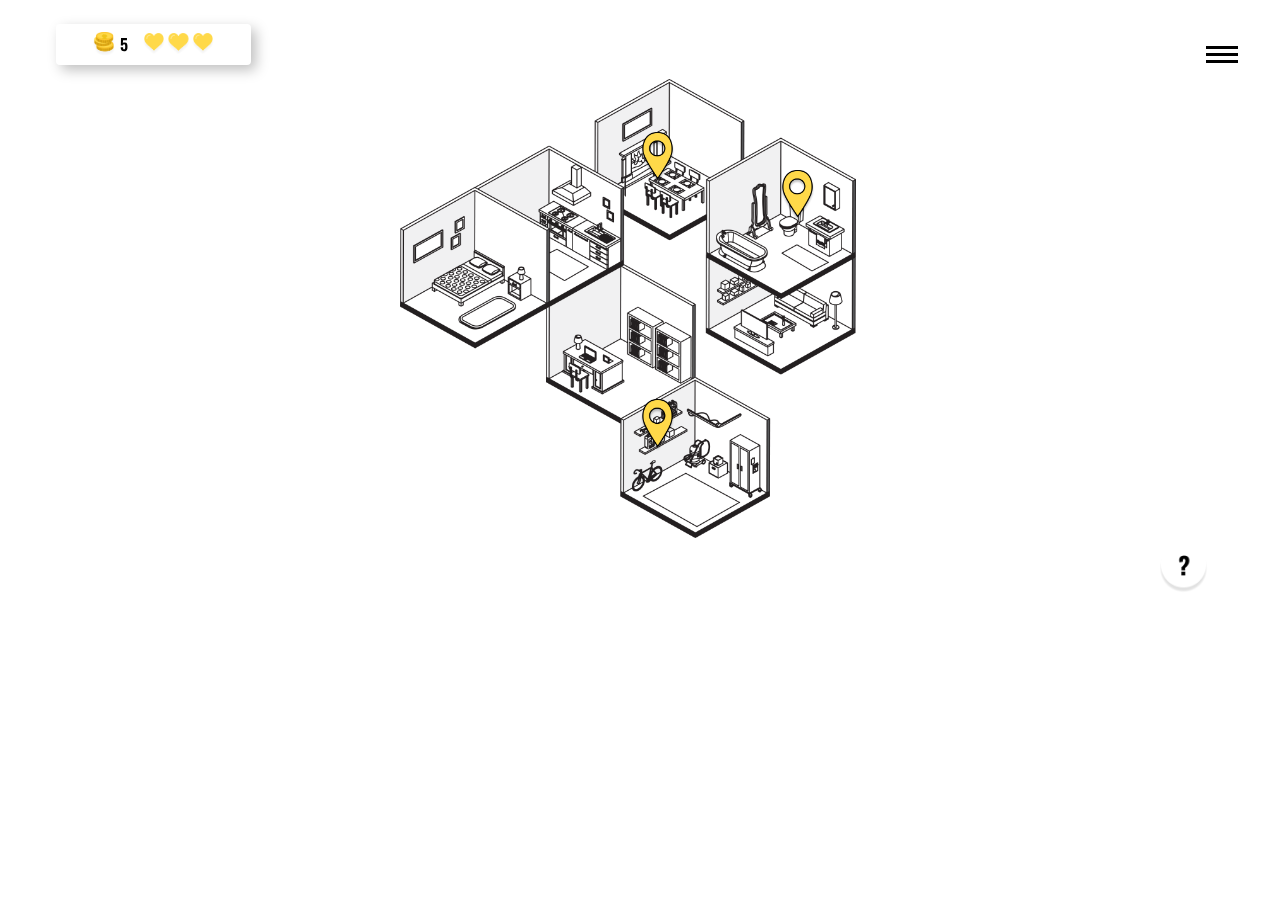
<file: index.html>
<!DOCTYPE html>
<html>

<head>
  <title> Project 4 </title>
  <meta name="viewport" content="width=device-width, initial-scale=1.0">
  <link rel="stylesheet" href="assets/css/flexboxgrid.min.css" type="text/css">
  <link rel="stylesheet" href="assets/css/style.css" type="text/css">
  <link rel="stylesheet" href="assets/css/hero.css" type="text/css">
  <link rel="stylesheet" href="assets/css/gap_f.css" type="text/css">
  <link rel="stylesheet" href="assets/css/nav.css" type="text/css">
  <link href="https://fonts.googleapis.com/css?family=Oswald:200,300,400,500,600,700|Raleway:300,400,500,600,700,800,900" rel="stylesheet">
  <link href="https://unpkg.com/aos@2.3.1/dist/aos.css" rel="stylesheet">
    <script src="https://cdnjs.cloudflare.com/ajax/libs/jquery/2.1.0/jquery.min.js"></script>
  <script src="https://unpkg.com/aos@2.3.1/dist/aos.js"></script>
</head>

<body>
  <section class="section " id="background2">
    <div class="container container-fluid">
      <div class="row between-xs end-xs">

        <div class="col-xs-2 block m_top_big" data-aos="zoom-in">
          <img class="m_right_small" src="assets/images/money.png" width="24">
          <a id="clicks" class="oswald-bold m_right_med">5</a>
          <img src="assets/images/life.png" width="24.35">
          <img src="assets/images/life.png" width="24.35">
          <img src="assets/images/life.png" width="24.35">
        </div>

        <nav>
          <div class="row middle-xs around-xs">
          <div class="col-xs-12 list ">
          <a class="oswald-extraligth white" href="assets/html/sala/sala.html">SALA DE REFEIÇÕES </a>
          <a class="oswald-extraligth white" href="assets/html/casa_banho/wc.html">CASA DE BANHO</a>
          <a class="oswald-extraligth white" href="garagem.html">GARAGEM</a>
          </div>
        </div>
        </nav>

        <div class="nav-button">
          <div class="nav-button-line"></div>
          <div class="nav-button-line"></div>
          <div class="nav-button-line"></div>
        </div>

      </div>
      <div class="row center-xs middle-xs" data-aos="zoom-in">
        <div class="col-xs-12">
          <img class="m_right_big m_top_med home" src="assets/images/home.png" width="455.26">
          <a href="assets/html/sala/sala.html">
            <img data-aos="zoom-in" data-aos-delay="300" class="pointer1" src="assets/images/pointer.png" width="34.53">
          </a>
          <a href="assets/html/casa_banho/wc.html">
            <img data-aos="zoom-in" data-aos-delay="400" class="pointer2" src="assets/images/pointer.png" width="34.53">
          </a>
          <a href="assets/html/garagem/garagem.html">
            <img data-aos="zoom-in" data-aos-delay="500" class="pointer3" src="assets/images/pointer.png" width="34.53">
          </a>
        </div>
      </div>
      <div class="row end-xs" >
        <div class="col-xs-12">
          <div class="popup" onclick="myFunction()">
            <img src="assets/images/question.png" width="49">
            <span class="popuptext oswald-ligth" id="myPopup" >A Venezuela é um país da América, constituido por uma parte continental e um grande número de pequenas ilhas. O país vive, neste momento, em plena rota de colisão onde existem pessoas simplesmente a sobreviver, em vez de viver. A casa é, aqui, um simbolo de ubiquidade. Todos têm uma, independentemente da sua noção ser diferente de pessoa para pessoa. Cada divisão representa um tema diferente, sendo que cada uma está associada a esse tema. Começas com 3 vidas e 5 bolívares. Estes dados vão variando dependendo da tua interação com os gráficos.
            <br> <b> Será que consegues viver nesta casa venezuelana?</b></span>
          </div>
        </div>
      </div>
    </div>
  </section>
</body>
<script>
  // When the user clicks on div, open the popup
  function myFunction() {
    var popup = document.getElementById("myPopup");
    popup.classList.toggle("show");
  }
</script>
<script src="assets/js/aos.js"></script>
<script src="assets/js/index.js"></script>

</html>
</file>
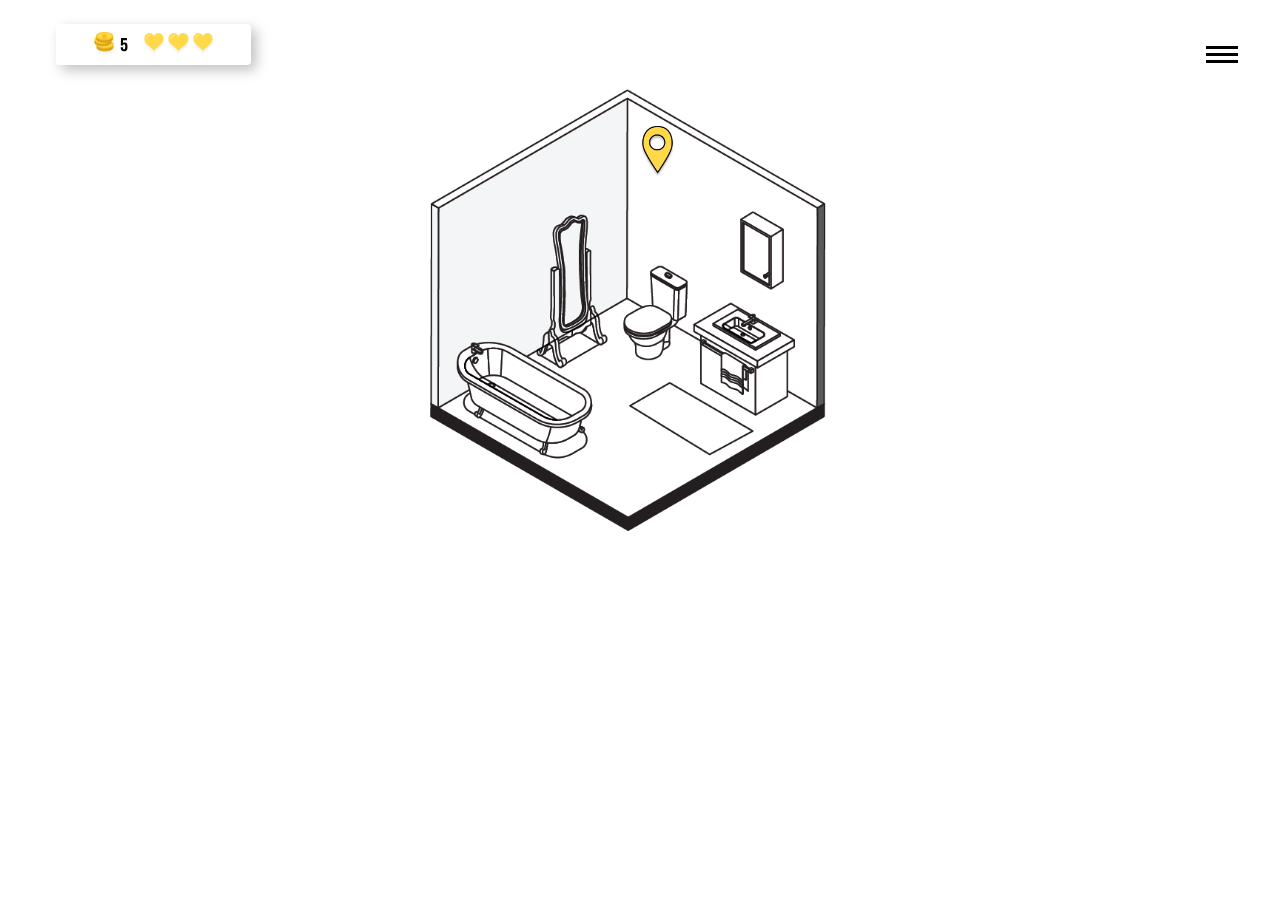
<file: assets/html/casa_banho/wc.html>
<!DOCTYPE html>
<html>

<head>
  <title> Project 4 </title>
  <meta name="viewport" content="width=device-width, initial-scale=1.0">
  <link rel="stylesheet" href="../../../assets/css/flexboxgrid.min.css" type="text/css">
  <link rel="stylesheet" href="../../../assets/css/style.css" type="text/css">
  <link rel="stylesheet" href="../../../assets/css/hero.css" type="text/css">
  <link rel="stylesheet" href="../../../assets/css/gap_f.css" type="text/css">
    <link rel="stylesheet" href="../../../assets/css/nav.css" type="text/css">
  <link href="https://fonts.googleapis.com/css?family=Oswald:200,300,400,500,600,700|Raleway:300,400,500,600,700,800,900" rel="stylesheet">
  <link href="https://unpkg.com/aos@2.3.1/dist/aos.css" rel="stylesheet">
  <script src="https://cdnjs.cloudflare.com/ajax/libs/jquery/2.1.0/jquery.min.js"></script>
  <script src="https://unpkg.com/aos@2.3.1/dist/aos.js"></script>
</head>

<body>
  <section class="section " id="background2">
    <div class="container container-fluid">
      <div class="row between-xs middle-xs end-xs">
        <div class="col-xs-2 block m_top_big" data-aos="zoom-in">
          <img class="m_right_small" src="../../../assets/images/money.png" width="24">
          <a id="clicks" class="oswald-bold m_right_med">5</a>
          <img src="../../../assets/images/life.png" width="24.35">
          <img src="../../../assets/images/life.png" width="24.35">
          <img src="../../../assets/images/life.png" width="24.35">
        </div>
        <nav>
          <div class="row middle-xs around-xs">
          <div class="col-xs-12 list ">
          <a class="oswald-extraligth white" href="sala.html">SALA DE REFEIÇÕES </a>
          <a class="oswald-extraligth white" href="wc.html">CASA DE BANHO</a>
          <a class="oswald-extraligth white" href="garagem.html">GARAGEM</a>
          </div>
        </div>
        </nav>

        <div class="nav-button">
          <div class="nav-button-line"></div>
          <div class="nav-button-line"></div>
          <div class="nav-button-line"></div>
        </div>


      </div>
      <div class="row center-xs middle-xs">
        <div class="col-xs-12">
          <img  data-aos="zoom-in" class="m_right_big m_top_big" src="../../../assets/images/wc.png" width="395.26">
          <a href="wc_game.html">
            <img data-aos="zoom-in" data-aos-delay="300" class="pointer1" src="../../../assets/images/pointer.png" width="34.53">
          </a>
        </div>
      </div>
    </div>
  </section>
</body>
<script src="../../js/aos.js"></script>
<script src="../../js/index.js"></script>

</html>
</file>
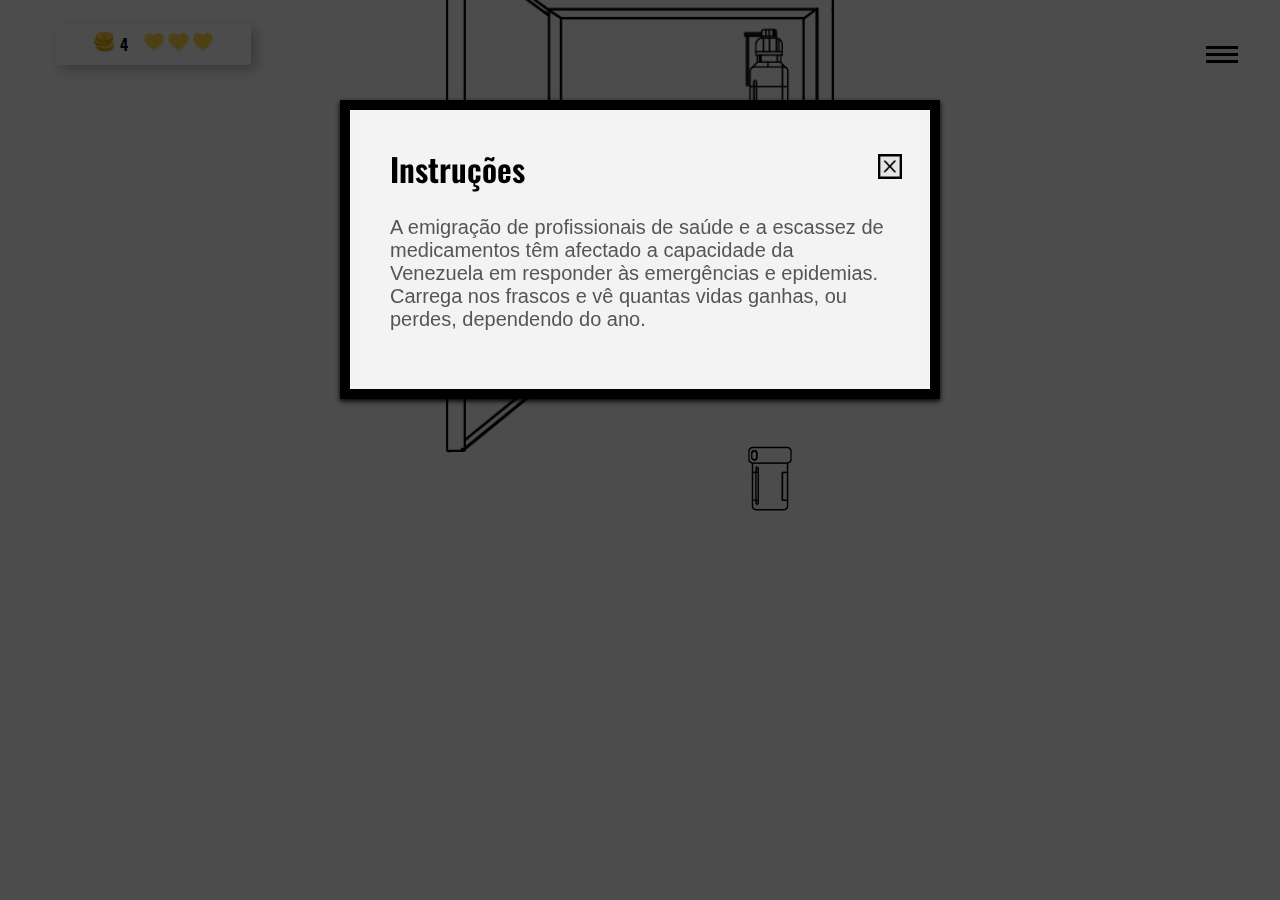
<file: assets/html/casa_banho/wc_game.html>
<!DOCTYPE html>
<html>

<head>
  <title> Project 4 </title>
  <meta name="viewport" content="width=device-width, initial-scale=1.0">
  <link rel="stylesheet" href="../../../assets/css/wc/wc.css" type="text/css">
  <link rel="stylesheet" href="../../../assets/css/wc/wc2.css" type="text/css">
  <link rel="stylesheet" href="../../../assets/css/flexboxgrid.min.css" type="text/css">
  <link rel="stylesheet" href="../../../assets/css/style.css" type="text/css">
  <link rel="stylesheet" href="../../../assets/css/hero.css" type="text/css">
  <link rel="stylesheet" href="../../../assets/css/gap_f.css" type="text/css">
  <link rel="stylesheet" href="../../../assets/css/nav.css" type="text/css">
  <link href="https://fonts.googleapis.com/css?family=Oswald:200,300,400,500,600,700|Raleway:300,400,500,600,700,800,900" rel="stylesheet">
  <link href="https://unpkg.com/aos@2.3.1/dist/aos.css" rel="stylesheet">
  <script src="https://cdnjs.cloudflare.com/ajax/libs/jquery/2.1.0/jquery.min.js"></script>
  <script src="https://unpkg.com/aos@2.3.1/dist/aos.js"></script>
  <script src='https://cdnjs.cloudflare.com/ajax/libs/jquery/3.3.1/jquery.min.js'></script>
</head>
<style>
#overlay {
  position: fixed;
  top: 0;
  left: 0;
  width: 100%;
  height: 100%;
  background-color: #000;
  filter: alpha(opacity=70);
  -moz-opacity: 0.7;
  -khtml-opacity: 0.7;
  opacity: 0.7;
  z-index: 100;
  display: none;
}
.cnt223 a {
  text-decoration: none;
}
.popup {
  width: 100%;
  margin: 0 auto;
  display: none;
  position: fixed;
  z-index: 101;
}
.cnt223 {
  min-width: 600px;
  width: 600px;
  min-height: 150px;
  margin: 100px auto;
  background: #f3f3f3;
  position: relative;
  z-index: 103;
  padding: 35px 40px;
  border: 10px solid #000000;
  box-shadow: 0 2px 5px #000;
}
.cnt223 p {
  clear: both;
  color: #555555;
  /* text-align: justify; */
  font-size: 20px;
  font-family: sans-serif;
}
.cnt223 p a {
  color: #ffd949;
  font-weight: bold;
}
.cnt223 .x {
  float: right;
  height: 35px;
  left: 22px;
  position: relative;
  top: -25px;
  width: 34px;
}
.cnt223 .x:hover {
  cursor: pointer;
}

</style>
<script type="text/javascript" src="https://code.jquery.com/jquery-1.8.2.js"></script>
<script type='text/javascript'>
  $(function() {
    var overlay = $('<div id="overlay"></div>');
    overlay.show();
    overlay.appendTo(document.body);
    $('.popup').show();
    $('.close').click(function() {
      $('.popup').hide();
      overlay.appendTo(document.body).remove();
      return false;
    });




    $('.x').click(function() {
      $('.popup').hide();
      overlay.appendTo(document.body).remove();
      return false;
    });
  });
</script>

<body>
  <div class='popup row' data-aos="zoom-in">
    <div class='cnt223 col-xs-12'>
      <div class="row between-xs middle-xs">
        <div class="col-xs-7">
          <h1 class="oswald-bold">Instruções</h1>
                  </div>
                          <div class="col-xs-1">
          <a href='' class='close'>
            <img src="../../../assets/images/close.png" width="24.35">
          </a>
        </div>
      </div>
      <div class="row ">
        <div class="col-xs-12">
      <p class="oswald-ligth m_top_big">
        <b>A emigração de profissionais de saúde e a escassez de medicamentos têm afectado a capacidade da Venezuela em responder às emergências e epidemias. </b>
        Carrega nos frascos e vê quantas vidas ganhas, ou perdes, dependendo do ano.
        <br />
        <br />
      </p>
    </div>
  </div>
    </div>
  </div>
  <section class="section " id="background2">
    <div class="container container-fluid">
      <div class="row between-xs middle-xs end-xs">
        <div class="col-xs-2 block m_top_big">
          <img class="m_right_small" src="../../../assets/images/money.png" width="24">
          <a id="coins" class="oswald-bold m_right_med">5</a>
          <img src="../../../assets/images/life.png" width="24.35">
          <img src="../../../assets/images/life.png" width="24.35">
          <img src="../../../assets/images/life.png" width="24.35">
        </div>
        <nav>
          <div class="row middle-xs around-xs">
            <div class="col-xs-12 list ">
              <a class="oswald-extraligth white" href="../sala/sala.html">SALA DE REFEIÇÕES </a>
              <a class="oswald-extraligth white" href="wc.html">CASA DE BANHO</a>
              <a class="oswald-extraligth white" href="garagem.html">GARAGEM</a>
            </div>
          </div>
        </nav>

        <div class="nav-button">
          <div class="nav-button-line"></div>
          <div class="nav-button-line"></div>
          <div class="nav-button-line"></div>
        </div>
      </div>

      <div id="coins"></div>

      <div class="row center-xs middle-xs">
        <img class="m_right_big2 m_top_big2 img_m" src="../../../assets/images/wc/movel.png" width="390">
      </div>
    </div>

    <div class="container2">
      <h1 class="text">Esperança de vida á nascença <b style="font-size:12px;">77.1</b></h1>
      <button id="button" type="button" class="button" style="background: url(../../../assets/images/wc/comp1.png);"></button>
    </div>

    <div class="container1">
      <h1 class="text1">Esperança de vida á nascença <b style="font-size:12px;">77.1</b></h1>
      <button id="button1" type="button" class="button1" style="background: url(../../../assets/images/wc/comp1.png);"></button>
    </div>

    <div class="container3">
      <h1 class="text3">Esperança de vida á nascença <b style="font-size:12px;">78.8</b></h1>
      <button id="button2" type="button" class="button3" style="background: url(../../../assets/images/wc/comp2.png);"></button>
    </div>

    <div class="container4">
      <h1 class="text4">Esperança de vida á nascença <b style="font-size:12px;">78.5</b></h1>
      <button id="button3" type="button" class="button4" style="background: url(../../../assets/images/wc/comp3.png);"></button>
    </div>




    </div>
  </section>

  <script>
    $('.button').click(function() {
      $('.text').toggleClass('shown');
    });
  </script>

  <script>
    $('.button1').click(function() {
      $('.text1').toggleClass('shown');
    });
  </script>

  <script>
    $('.button3').click(function() {
      $('.text3').toggleClass('shown');
    });
  </script>

  <script>
    $('.button4').click(function() {
      $('.text4').toggleClass('shown');
    });
  </script>

</body>

<script src="../../js/aos.js"></script>
<script src="../../js/index.js"></script>
<script src="../../js/coins.js"></script>

</html>
</file>
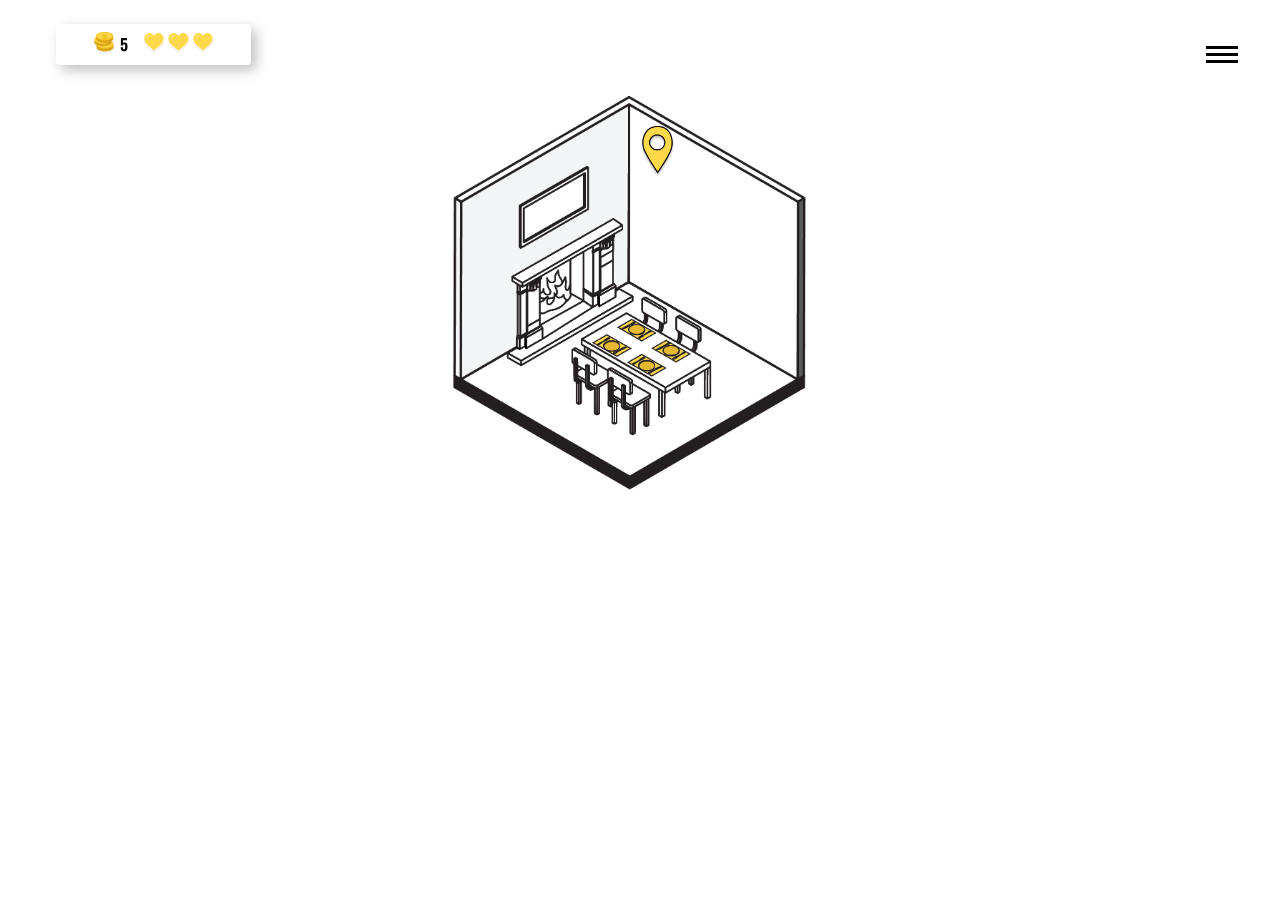
<file: assets/html/sala/sala.html>
<!DOCTYPE html>
<html>

<head>
  <title> Project 4 </title>
  <meta name="viewport" content="width=device-width, initial-scale=1.0">
  <link rel="stylesheet" href="../../../assets/css/flexboxgrid.min.css" type="text/css">
  <link rel="stylesheet" href="../../../assets/css/style.css" type="text/css">
  <link rel="stylesheet" href="../../../assets/css/hero.css" type="text/css">
  <link rel="stylesheet" href="../../../assets/css/gap_f.css" type="text/css">
    <link rel="stylesheet" href="../../../assets/css/nav.css" type="text/css">
  <link href="https://fonts.googleapis.com/css?family=Oswald:200,300,400,500,600,700|Raleway:300,400,500,600,700,800,900" rel="stylesheet">
  <link href="https://unpkg.com/aos@2.3.1/dist/aos.css" rel="stylesheet">
  <script src="https://cdnjs.cloudflare.com/ajax/libs/jquery/2.1.0/jquery.min.js"></script>
  <script src="https://unpkg.com/aos@2.3.1/dist/aos.js"></script>
</head>

<body>
  <section class="section " id="background2">
    <div class="container container-fluid">
      <div class="row between-xs middle-xs end-xs">
        <div class="col-xs-2 block m_top_big" data-aos="zoom-in">
          <img class="m_right_small" src="../../../assets/images/money.png" width="24">
          <a id="clicks" class="oswald-bold m_right_med">5</a>
          <img src="../../../assets/images/life.png" width="24.35">
          <img src="../../../assets/images/life.png" width="24.35">
          <img src="../../../assets/images/life.png" width="24.35">
        </div>
        <nav>
          <div class="row middle-xs around-xs">
          <div class="col-xs-12 list ">
          <a class="oswald-extraligth white" href="sala.html">SALA DE REFEIÇÕES </a>
          <a class="oswald-extraligth white" href="casa_banho.html">CASA DE BANHO</a>
          <a class="oswald-extraligth white" href="garagem.html">GARAGEM</a>
          </div>
        </div>
        </nav>

        <div class="nav-button">
          <div class="nav-button-line"></div>
          <div class="nav-button-line"></div>
          <div class="nav-button-line"></div>
        </div>


      </div>
      <div class="row center-xs middle-xs">
        <div class="col-xs-12">
          <img  data-aos="zoom-in" class="m_right_big m_top_big" src="../../../assets/images/sala.png" width="395.26">
          <a href="../../../assets/html/sala/sala_game.html">
            <img data-aos="zoom-in" data-aos-delay="300" class="pointer1" src="../../../assets/images/pointer.png" width="34.53">
          </a>
        </div>
      </div>
    </div>
  </section>
</body>
<script src="../../js/aos.js"></script>
<script src="../../js/index.js"></script>

</html>
</file>
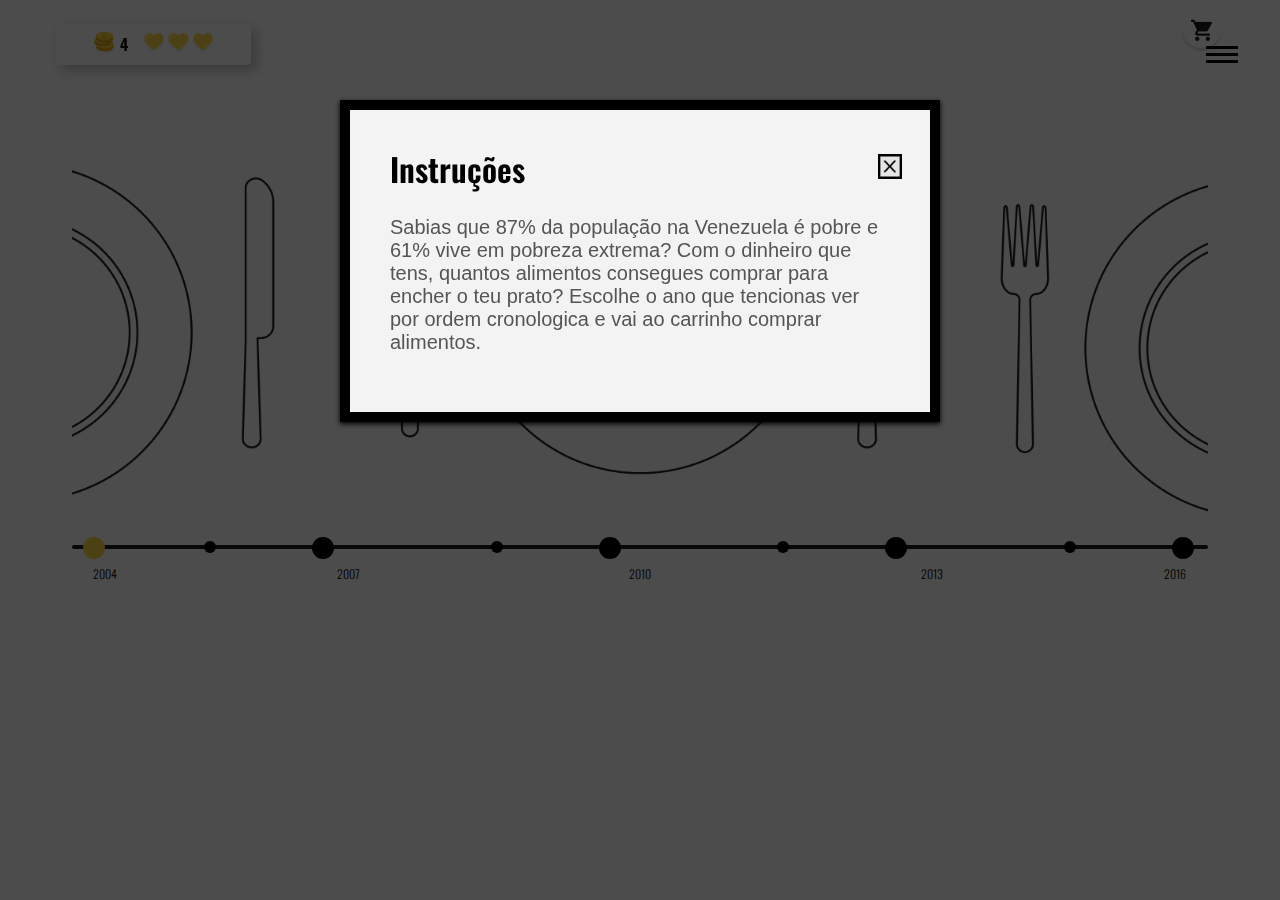
<file: assets/html/sala/sala_game.html>
<!DOCTYPE html>
<html>

<head>
  <title> Project 4 </title>
  <meta name="viewport" content="width=device-width, initial-scale=1.0">
  <link rel="stylesheet" href="../../../assets/css/flexboxgrid.min.css" type="text/css">
  <link rel="stylesheet" href="../../../assets/css/style.css" type="text/css">
  <link rel="stylesheet" href="../../../assets/css/hero.css" type="text/css">
  <link rel="stylesheet" href="../../../assets/css/gap_f.css" type="text/css">
  <link rel="stylesheet" href="../../../assets/css/nav.css" type="text/css">
  <link rel="stylesheet" href="../../../assets/css/sala/sala.css" type="text/css">
  <link href="https://fonts.googleapis.com/css?family=Oswald:200,300,400,500,600,700|Raleway:300,400,500,600,700,800,900" rel="stylesheet">
  <link href="https://unpkg.com/aos@2.3.1/dist/aos.css" rel="stylesheet">
  <script src="https://cdnjs.cloudflare.com/ajax/libs/jquery/2.1.0/jquery.min.js"></script>
  <script src="https://unpkg.com/aos@2.3.1/dist/aos.js"></script>

</head>
<script type="text/javascript" src="https://code.jquery.com/jquery-1.8.2.js"></script>
<script type='text/javascript'>
  $(function() {
    var overlay = $('<div id="overlay"></div>');
    overlay.show();
    overlay.appendTo(document.body);
    $('.popup').show();
    $('.close').click(function() {
      $('.popup').hide();
      overlay.appendTo(document.body).remove();
      return false;
    });




    $('.x').click(function() {
      $('.popup').hide();
      overlay.appendTo(document.body).remove();
      return false;
    });
  });
</script>

<body>
  <div class='popup row' data-aos="zoom-in">
    <div class='cnt223 col-xs-12'>
      <div class="row between-xs middle-xs">
        <div class="col-xs-7">
          <h1 class="oswald-bold">Instruções</h1>
        </div>
        <div class="col-xs-1">
          <a href='' class='close'>
            <img src="../../../assets/images/close.png" width="24.35">
          </a>
        </div>
      </div>
      <div class="row ">
        <div class="col-xs-12">
          <p class="oswald-ligth m_top_big">
            <b>Sabias que 87% da população na Venezuela é pobre e 61% vive em pobreza extrema? </b>Com o dinheiro que
            tens, quantos alimentos consegues comprar para encher o teu prato?
            Escolhe o ano que tencionas ver por ordem cronologica e vai ao carrinho comprar alimentos.
            <br />
            <br />
          </p>
        </div>
      </div>
    </div>
  </div>
  <section class="section">
    <div class="container container-fluid">
      <div class="row between-xs middle-xs end-xs">
        <div class="col-xs-2 block m_top_big" data-aos="zoom-in">
          <img class="m_right_small" src="../../../assets/images/money.png" width="24">
          <a id="coins" class="oswald-bold m_right_med">5</a>
          <img src="../../../assets/images/life.png" width="24.35">
          <img src="../../../assets/images/life.png" width="24.35">
          <img src="../../../assets/images/life.png" width="24.35">
        </div>
        <nav>
          <div class="row middle-xs around-xs">
            <div class="col-xs-12 list ">
              <a class="oswald-extraligth white" href="sala.html">SALA DE REFEIÇÕES </a>
              <a class="oswald-extraligth white" href="../casa_banho/wc.html">CASA DE BANHO</a>
              <a class="oswald-extraligth white" href="garagem.html">GARAGEM</a>
            </div>
          </div>
        </nav>
        <a href="#popupCloseRight" onclick="popup()">
          <img src="../../../assets/images/car.png" width="44.35">
        </a>

        <div class="nav-button">
          <div class="nav-button-line"></div>
          <div class="nav-button-line"></div>
          <div class="nav-button-line"></div>
        </div>
      </div>

      <div id="popupCloseRight" class="row center-xs middle-xs shop">
        <div class="col-xs-12">
          <div class="row between-xs center-xs">
            <div class="col-xs-6">
              <h1 class="oswald-bold">A tua lista</h1>
            </div>
            <div class="col-xs-2">
              <a href="#" onclick="popupclose()"> <img src="../../../assets/images/close.png" width="24.35"></a>
            </div>
          </div>
          <div id="content_check" class="row center-xs" style="display:block">
            <div class="col-xs-3">
              <label class="container oswald-ligth">Arroz
                <input id="checkbox" type="checkbox" class="check" disabled>
                <span class="checkmark"></span>
              </label>
              <label class="container oswald-ligth">Massa
                <input type="checkbox" class="check" disabled>
                <span class="checkmark"></span>
              </label>
              <label class="container oswald-ligth">Ovos
                <input type="checkbox" class="check" disabled>
                <span class="checkmark"></span>
              </label>
            </div>
            <div class="col-xs-3">
              <label class="container oswald-ligth">Carne
                <input type="checkbox" class="check" disabled>
                <span class="checkmark"></span>
              </label>
              <label class="container oswald-ligth">Peixe
                <input type="checkbox" class="check" disabled>
                <span class="checkmark"></span>
              </label>
              <label class="container oswald-ligth">Marisco
                <input type="checkbox" class="check" disabled>
                <span class="checkmark"></span>
              </label>
            </div>
          </div>
          <div id="content_check2" class="row center-xs" style="display:none">
            <div class="col-xs-3">
              <label class="container oswald-ligth">Arroz
                <input id="checkbox" type="checkbox" class="check" >
                <span class="checkmark"></span>
              </label>
              <label class="container oswald-ligth">Massa
                <input type="checkbox" class="check" >
                <span class="checkmark"></span>
              </label>
              <label class="container oswald-ligth">Ovos
                <input type="checkbox" class="check" >
                <span class="checkmark"></span>
              </label>
            </div>
            <div class="col-xs-3">
              <label class="container oswald-ligth">Carne
                <input type="checkbox" class="check" >
                <span class="checkmark"></span>
              </label>
              <label class="container oswald-ligth">Peixe
                <input type="checkbox" class="check" disabled>
                <span class="checkmark"></span>
              </label>
              <label class="container oswald-ligth">Marisco
                <input type="checkbox" class="check" disabled>
                <span class="checkmark"></span>
              </label>
            </div>
          </div>
          <div id="content_check3" class="row center-xs" style="display:none">
            <div class="col-xs-3">
              <label class="container oswald-ligth">Arroz
                <input id="checkbox" type="checkbox" class="check" >
                <span class="checkmark"></span>
              </label>
              <label class="container oswald-ligth">Massa
                <input type="checkbox" class="check" >
                <span class="checkmark"></span>
              </label>
              <label class="container oswald-ligth">Ovos
                <input type="checkbox" class="check" >
                <span class="checkmark"></span>
              </label>
            </div>
            <div class="col-xs-3">
              <label class="container oswald-ligth">Carne
                <input type="checkbox" class="check" >
                <span class="checkmark"></span>
              </label>
              <label class="container oswald-ligth">Peixe
                <input type="checkbox" class="check" >
                <span class="checkmark"></span>
              </label>
              <label class="container oswald-ligth">Marisco
                <input type="checkbox" class="check" >
                <span class="checkmark"></span>
              </label>
            </div>
          </div>
          <div id="content_check4" class="row center-xs" style="display:none">
            <div class="col-xs-3">
              <label class="container oswald-ligth">Arroz
                <input id="checkbox" type="checkbox" class="check" disabled >
                <span class="checkmark"></span>
              </label>
              <label class="container oswald-ligth">Massa
                <input type="checkbox" class="check" >
                <span class="checkmark"></span>
              </label>
              <label class="container oswald-ligth">Ovos
                <input type="checkbox" class="check" >
                <span class="checkmark"></span>
              </label>
            </div>
            <div class="col-xs-3">
              <label class="container oswald-ligth">Carne
                <input type="checkbox" class="check" >
                <span class="checkmark"></span>
              </label>
              <label class="container oswald-ligth">Peixe
                <input type="checkbox" class="check" disabled>
                <span class="checkmark"></span>
              </label>
              <label class="container oswald-ligth">Marisco
                <input type="checkbox" class="check" disabled>
                <span class="checkmark"></span>
              </label>
            </div>
          </div>
          <div id="content_check5" class="row center-xs" style="display:none">
            <div class="col-xs-3">
              <label class="container oswald-ligth">Arroz
                <input id="checkbox" type="checkbox" class="check" disabled >
                <span class="checkmark"></span>
              </label>
              <label class="container oswald-ligth">Massa
                <input type="checkbox" class="check" >
                <span class="checkmark"></span>
              </label>
              <label class="container oswald-ligth">Ovos
                <input type="checkbox" class="check" >
                <span class="checkmark"></span>
              </label>
            </div>
            <div class="col-xs-3">
              <label class="container oswald-ligth">Carne
                <input type="checkbox" class="check" disabled>
                <span class="checkmark"></span>
              </label>
              <label class="container oswald-ligth">Peixe
                <input type="checkbox" class="check" disabled>
                <span class="checkmark"></span>
              </label>
              <label class="container oswald-ligth">Marisco
                <input type="checkbox" class="check" disabled>
                <span class="checkmark"></span>
              </label>
            </div>
          </div>
          <div class="row center-xs">
            <div class="col-xs-3">
              <div class="comprar m_top_big">
                <p id="testbtn" class="oswald-reg" onclick="popupclose()">Comprar</p>
              </div>
            </div>
          </div>
        </div>
      </div>


      <div class="row">
        <div class="col-xs-12 backrground_image" data-aos="zoom-in">
          <div id="div1" style="display:block"><img src="../../images/sala/pratos.png" width="100%" /></div>
          <div id="div2" style="display:none"><img src="../../images/sala/pratos2.png" width="100%" /></div>
          <div id="div3" style="display:none"><img src="../../images/sala/pratos3.png" width="100%" /></div>
          <div id="div4" style="display:none"><img src="../../images/sala/pratos4.png" width="100%" /></div>
          <div id="div5" style="display:none"><img src="../../images/sala/pratos5.png" width="100%" /></div>
          <div id="massa" class="massa" style="display:none"><img src="../../images/sala/massa.png"/></div>
        </div>
      </div>
      <div class="row center-xs">
        <div class="col-xs-12">
          <hr class="m_top_big">
          <div class="row center-xs">
            <div class="col-xs-1">
              <figure id="active_ball" class="active_ball"></figure>
            </div>
            <div class="col-xs-0">
              <figure class="small_ball small_ball_margin1"></figure>
            </div>
            <div class="col-xs-2">
              <figure id="inactive_ball1" class="inactive_ball inactive_ball_margin1" onclick="replace(); this.onclick=null;"></figure>
            </div>
            <div class="col-xs-0">
              <figure class="small_ball small_ball_margin1"></figure>
            </div>
            <div class="col-xs-2">
              <figure id="inactive_ball2" class="inactive_ball inactive_ball_margin1" onclick="replace2() ; this.onclick=null;"></figure>
            </div>
            <div class="col-xs-0">
              <figure class="small_ball small_ball_margin2"></figure>
            </div>
            <div class="col-xs-2">
              <figure id="inactive_ball3" class="inactive_ball inactive_ball_margin1" onclick="replace3() ; this.onclick=null;"></figure>
            </div>
            <div class="col-xs-0">
              <figure class="small_ball small_ball_margin1"></figure>
            </div>
            <div class="col-xs-1">
              <figure id="inactive_ball4" class="inactive_ball inactive_ball_margin1" onclick="replace4() ; this.onclick=null;"></figure>
            </div>
          </div>
        </div>
      </div>
      <div class="row">
        <div class="col-xs-12">
          <div class="row center-xs">
            <div class="col-xs-1">
              <p class="oswald-ligth year">2004</p>
            </div>
            <div class="col-xs-1">
            </div>
            <div class="col-xs-2">
              <p class="oswald-ligth year">2007</p>
            </div>
            <div class="col-xs-1">
            </div>
            <div class="col-xs-2">
              <p class="oswald-ligth year">2010</p>
            </div>
            <div class="col-xs-1">
            </div>
            <div class="col-xs-2">
              <p class="oswald-ligth year">2013</p>
            </div>
            <div class="col-xs-1">
            </div>
            <div class="col-xs-1">
              <p class="oswald-ligth year">2016</p>
            </div>
          </div>
        </div>
      </div>
    </div>
  </section>
</body>

<script>
function popup(){
  document.getElementById("popupCloseRight").style.display="block";
}
</script>
<script>
function popupclose(){
  document.getElementById("popupCloseRight").style.display="none";
}
</script>
<script type="text/javascript">
  function replace() {
    document.getElementById("div1").style.display = "none";
    document.getElementById("div3").style.display = "none";
    document.getElementById("div4").style.display = "none";
    document.getElementById("div5").style.display = "none";
    document.getElementById("div2").style.display = "block";
    document.getElementById("content_check").style.display = "none";
    document.getElementById("content_check2").style.display = "block";
    document.getElementById("active_ball").style.background = "black";
    document.getElementById("inactive_ball1").style.background = "#ffd949";
    document.getElementById("active_ball").style.cursor = "auto";
  }
</script>

<script type="text/javascript">
  function replace2() {
    document.getElementById("div1").style.display = "none";
    document.getElementById("div4").style.display = "none";
    document.getElementById("div5").style.display = "none";
    document.getElementById("div2").style.display = "none";
    document.getElementById("div3").style.display = "block";
    document.getElementById("content_check").style.display = "none";
    document.getElementById("content_check2").style.display = "none";
    document.getElementById("content_check3").style.display = "block";
    document.getElementById("active_ball").style.background = "black";
    document.getElementById("inactive_ball1").style.background = "black";
    document.getElementById("inactive_ball2").style.background = "#ffd949";
    document.getElementById("inactive_ball1").style.cursor = "auto";

  }
</script>
<script type="text/javascript">
  function replace3() {
    document.getElementById("div1").style.display = "none";
    document.getElementById("div5").style.display = "none";
    document.getElementById("div2").style.display = "none";
    document.getElementById("div3").style.display = "none";
    document.getElementById("div4").style.display = "block";
    document.getElementById("content_check").style.display = "none";
    document.getElementById("content_check2").style.display = "none";
    document.getElementById("content_check3").style.display = "none";
    document.getElementById("content_check4").style.display = "block";
    document.getElementById("inactive_ball2").style.background = "black";
    document.getElementById("inactive_ball4").style.background = "black";
    document.getElementById("inactive_ball2").style.background = "black";
    document.getElementById("inactive_ball1").style.background = "black";
    document.getElementById("active_ball").style.background = "black";
    document.getElementById("inactive_ball3").style.background = "#ffd949";
    document.getElementById("inactive_ball2").style.cursor = "auto";
  }
</script>
<script type="text/javascript">
  function replace4() {
    document.getElementById("div1").style.display = "none";
    document.getElementById("div2").style.display = "none";
    document.getElementById("div3").style.display = "none";
    document.getElementById("div4").style.display = "none";
    document.getElementById("div5").style.display = "block";
    document.getElementById("content_check").style.display = "none";
    document.getElementById("content_check2").style.display = "none";
    document.getElementById("content_check3").style.display = "none";
    document.getElementById("content_check4").style.display = "none";
    document.getElementById("content_check5").style.display = "block";
    document.getElementById("inactive_ball3").style.background = "black";
    document.getElementById("inactive_ball2").style.background = "black";
    document.getElementById("inactive_ball1").style.background = "black";
    document.getElementById("active_ball").style.background = "black";
    document.getElementById("inactive_ball4").style.background = "#ffd949";
    document.getElementById("inactive_ball3").style.cursor = "auto";
  }
</script>


<script src="../../js/aos.js"></script>
<script src="../../js/index.js"></script>
<script src="../../js/checkbox.js"></script>
<script src="../../js/coins.js"></script>
<script src="../../js/plate.js"></script>
</html>
</file>
<file: assets/css/style.css>
html,
body {
  margin: 0;
  padding: 0;
}
.oswald-extraligth {
  font-family: "Oswald", sans-serif;
  font-weight: 200;
}

.oswald-ligth {
  font-family: "Oswald", sans-serif;
  font-weight: 300;
}
.raleway-ligth {
  font-family: "Raleway", sans-serif;
  font-weight: 300;
}

.oswald-reg {
  font-family: "Oswald", sans-serif;
  font-weight: 400;
}
.raleway-reg {
  font-family: "Raleway", sans-serif;
  font-weight: 400;
}

.oswald-medium {
  font-family: "Oswald", sans-serif;
  font-weight: 500;
}
.raleway-medium {
  font-family: "Raleway", sans-serif;
  font-weight: 500;
}

.oswald-bold {
  font-family: "Oswald", sans-serif;
  font-weight: 600;
}
.raleway-semi-bold {
  font-family: "Raleway", sans-serif;
  font-weight: 600;
}

.oswald-black {
  font-family: "Oswald", sans-serif;
  font-weight: 700;
}
.raleway-bold {
  font-family: "Raleway", sans-serif;
  font-weight: 700;
}

.raleway-extrabold {
  font-family: "Raleway", sans-serif;
  font-weight: 800;
}

.raleway-black {
  font-family: "Raleway", sans-serif;
  font-weight: 800;
}

p,
h1,
span,
h3 {
  margin: 0;
}

a {
  text-decoration: none;
}
.full-height {
  height: 100vh;
}
.background-blue {
  background-color: #6682f7;
}
.white {
  color: white;
}
@-webkit-keyframes fadeIn {
  from {
    opacity: 0;
  }

  to {
    opacity: 1;
  }
}
.fadeIn {
  -webkit-animation-name: fadeIn;
  animation-name: fadeIn;
  -webkit-animation: fadeIn ease-in 1; /* call our keyframe named fadeIn, use animattion ease-in and repeat it only 1 time */
  -moz-animation: fadeIn ease-in 1;
  animation: fadeIn ease-in 1;

  -webkit-animation-fill-mode: forwards; /* this makes sure that after animation is done we remain at the last keyframe value (opacity: 1)*/
  -moz-animation-fill-mode: forwards;
  animation-fill-mode: forwards;

  -webkit-animation-duration: 0.7s;
  -moz-animation-duration: 0.7s;
  animation-duration: 0.7s;
}

@-webkit-keyframes fadeInRight {
  from {
    opacity: 0;
    -webkit-transform: translate3d(100%, 0, 0);
    transform: translate3d(100%, 0, 0);
  }

  to {
    opacity: 1;
    -webkit-transform: translate3d(0, 0, 0);
    transform: translate3d(0, 0, 0);
  }
}

.fadeInRight {
  -webkit-animation-name: fadeInRight;
  animation-name: fadeInRight;
  -webkit-animation: fadeInRight ease-in 1; /* call our keyframe named fadeIn, use animattion ease-in and repeat it only 1 time */
  -moz-animation: fadeInRight ease-in 1;
  animation: fadeInRight ease-in 1;

  -webkit-animation-fill-mode: forwards; /* this makes sure that after animation is done we remain at the last keyframe value (opacity: 1)*/
  -moz-animation-fill-mode: forwards;
  animation-fill-mode: forwards;

  -webkit-animation-duration: 0.7s;
  -moz-animation-duration: 0.7s;
  animation-duration: 0.7s;
}
</file>
<file: assets/css/hero.css>
.block {
  background: #ffffff;
  box-shadow: 5px 5px 13px rgba(0, 0, 0, 0.25);
  border-radius: 4px;
  display: flex;
  flex-direction: row;
  justify-content: center;
  align-items: center;
  padding: 8px;
}
.block img {
  align-items: baseline;
}

.pointer1 {
  position: absolute;
  top: 14%;
  left: 50%;
  transition: 1s;
}

.pointer2 {
  position: absolute;
  top: 22%;
  left: 62%;
  transition: 1s;
}

.pointer3 {
  position: absolute;
  top: 70%;
  left: 50%;
  transition: 1s;
}

.popup {
  position: relative;
  display: inline-block;
  cursor: pointer;
  -webkit-user-select: none;
  -moz-user-select: none;
  -ms-user-select: none;
  user-select: none;
}

/* The actual popup */
.popup .popuptext {
  visibility: hidden;
  width: 542px;
  background-color: #fcfcfc;
  border-color: #000000;
  border-style: solid;
  border-width: 5px;
  color: #000000;
  text-align: center;
  border-radius: 6px;
  padding: 8px 0;
  position: absolute;
  z-index: 1;
  bottom: 125%;
  left: 50%;
  margin-left: -842px;
  margin-bottom: 100px;
  padding: 40px;
  text-align: left;
}

/* Popup arrow */
.popup .popuptext::after {
  content: "";
  position: absolute;
}

/* Toggle this class - hide and show the popup */
.popup .show {
  visibility: visible;
  -webkit-animation: fadeIn 1s;
  animation: fadeIn 1s;
}

/* Add animation (fade in the popup) */
@-webkit-keyframes fadeIn {
  from {
    opacity: 0;
  }
  to {
    opacity: 1;
  }
}

@keyframes fadeIn {
  from {
    opacity: 0;
  }
  to {
    opacity: 1;
  }
}
</file>
<file: assets/css/gap_f.css>
.m_top_small {
  margin-top: 4px;
}
.m_top_med {
  margin-top: 14px;
}
.m_top_big {
  margin-top: 24px;
}
.m_bottom_small {
  margin-bottom: 4px;
}
.m_bottom_med {
  margin-bottom: 14px;
}
.m_bottom_big {
  margin-bottom: 24px;
}
.m_left_small {
  margin-left: 4px;
}
.m_left_med {
  margin-left: 14px;
}
.m_left_big {
  margin-left: 24px;
}
.m_right_small {
  margin-right: 4px;
}
.m_right_med {
  margin-right: 14px;
}
.m_right_big {
  margin-right: 24px;
}
</file>
<file: assets/css/nav.css>
nav {
  width: 100%;
  height: 100vh;
  position: fixed;
  left: 100vw;
  top: 0;
  background: #1c1c1c;
  z-index: 10;
  transition: left 1s;
  display: flex;
  flex-direction: column;
  justify-content: center;
  align-items: center;
}

@keyframes containerIn {
  0% {
    opacity: 0;
  }
  100% {
    opacity: 1;
  }
}

nav.active {
  left: 0;
}

nav a {
  width: 100%;
  min-width: 50%;
  margin: 8px;
  text-decoration: none;
  font-size: 52px;
  transition: 1s;
  padding-left: 100px;
}
nav img {
  width: 100%;
}
nav a:hover {
  color: black;
}
.menuhover {
  display: none;
}

list:hover .menuhover {
  display: block;
}

.list:hover > a:not(:hover) {
  opacity: 0.3;
}
.nav-button {
  right: 72px;
  top: 42px;
  width: 32px;
  user-select: all;
  pointer-events: all;
  z-index: 100;
  position: fixed;
  animation: 2s containerIn;
  transition: 1s;
  cursor: pointer;
}

.list {
  display: flex;
  flex-direction: column;
}

@media screen and (max-width: 992px) {
  nav a {
    font-size: 37px;
  }
  nav {
    padding-left: 70px;
  }
  nav img {
    margin-left: 160px;
    width: 140px;
    position: absolute;
    opacity: 0.7;
    transition: transform 0.8s;
  }
}

@media screen and (max-width: 630px) {
  nav a {
    font-size: 26px;
  }
  nav {
    padding-left: 20px;
  }
  nav img {
    margin-left: 100px;
    width: 120px;
    position: absolute;
    opacity: 0.7;
    transition: transform 0.8s;
  }
}
@media screen and (max-width: 430px) {
  nav a {
    font-size: 23px;
  }
  nav {
    padding-left: 20px;
  }
  nav img {
    margin-left: 100px;
    width: 100px;
    position: absolute;
    opacity: 0.7;
    transition: transform 0.8s;
  }
}

.nav-button {
  right: 42px;
  top: 42px;
  width: 32px;
  user-select: all;
  pointer-events: all;
  z-index: 100;
  position: fixed;
  animation: 2s containerIn;
  cursor: pointer;
}
.nav-button .nav-button-line {
  width: 100%;
  height: 3px;
  background: black;
  margin-top: 4px;
  transition: all 1s;
}
.nav-button.active .nav-button-line {
  background: white;
}
.nav-button.active .nav-button-line:first-child {
  transform: rotate(45deg) translateY(10px);
}
.nav-button.active .nav-button-line:nth-child(2) {
  opacity: 0;
}
.nav-button.active .nav-button-line:last-child {
  transform: rotate(-45deg) translateY(-10px);
}

@media screen and (max-width: 992px) {
  nav a {
    font-size: 37px;
  }
  nav {
    padding-left: 70px;
  }
  nav img {
    margin-left: 160px;
    width: 140px;
    position: absolute;
    opacity: 0.7;
    transition: transform 0.8s;
  }
}

@media screen and (max-width: 630px) {
  nav a {
    font-size: 26px;
  }
  nav {
    padding-left: 20px;
  }
  nav img {
    margin-left: 100px;
    width: 120px;
    position: absolute;
    opacity: 0.7;
    transition: transform 0.8s;
  }
}
@media screen and (max-width: 430px) {
  nav a {
    font-size: 23px;
  }
  nav {
    padding-left: 20px;
  }
  nav img {
    margin-left: 100px;
    width: 100px;
    position: absolute;
    opacity: 0.7;
    transition: transform 0.8s;
  }
}
</file>
<file: assets/css/wc/wc.css>
.backrground_image {
  margin-top: 50px;
  left: 35%;
  margin-right: -50%;
  transform: translate(-50%, -50%);
  position: absolute;
}

.slidecontainer {
  width: 100%; /* Width of the outside container */
}

hr {
  background: #1c1c1c;
  height: 4px;
  border: none;
  border-radius: 100px;
}

.comp1 {
  position: absolute;
  top: 29%;
  left: 51%;
  transition: 1s;
}

.comp2 {
  position: absolute;
  top: 53%;
  left: 53%;
  transition: 1s;
}

.comp3 {
  position: absolute;
  top: 70%;
  left: 58%;
  transition: 1s;
}

.comp4 {
  position: absolute;
  top: 51%;
  left: 44%;
  transition: 1s;
}
.m_top_big2 {
  margin-top: 270px;
}
</file>
<file: assets/css/wc/wc2.css>
.container2 {
  overflow: hidden;
  display: flex;
  flex-direction: column;
  align-items: center;
  top: 52px;
  left: 60px;
  position: relative;
}

.text {
  transform: translateY(-300px);
  transition: transform 0.5s;
  padding: 10px;
  background-color: #fcfcfc;
  border-color: #000000;
  border-style: solid;
  border-width: 3px;
  color: #000000;
  text-align: center;
  border-radius: 6px;
  margin: 5px;
  font-family: "Oswald", sans-serif;
  font-weight: 200;
  font-size: 10px;
  position: relative;
  box-shadow: 0px 4px 4px rgba(0, 0, 0, 0.25);
}

.text.shown {
  transform: none;
}

.button {
  background-color: #ffffff;
  font-size: 16px;
  padding: 10px 15px;
  width: 49.8px;
  height: 96px;
  border: none;
}

.container1 {
  overflow: hidden;
  display: flex;
  flex-direction: column;
  align-items: center;
  top: 35px;
  left: -39px;
  position: relative;
}

.text1 {
  transform: translateY(-300px);
  transition: transform 0.5s;
  padding: 10px;
  background-color: #fcfcfc;
  border-color: #000000;
  border-style: solid;
  border-width: 3px;
  color: #000000;
  text-align: center;
  border-radius: 6px;
  margin: 5px;
  font-family: "Oswald", sans-serif;
  font-weight: 200;
  font-size: 10px;
  box-shadow: 0px 4px 4px rgba(0, 0, 0, 0.25);
}

.text1.shown {
  transform: none;
}

.button1 {
  background-color: #ffffff;
  font-size: 16px;
  padding: 10px 15px;
  width: 49.8px;
  height: 96px;
  border: none;
  position: relative;
}

.container3 {
  overflow: hidden;
  display: flex;
  flex-direction: column;
  align-items: center;
  top: 30px;
  left: 130px;
  position: relative;
}

.text3 {
  transform: translateY(-300px);
  transition: transform 0.5s;
  padding: 10px;
  background-color: #fcfcfc;
  border-color: #000000;
  border-style: solid;
  border-width: 3px;
  color: #000000;
  text-align: center;
  border-radius: 6px;
  margin: 5px;
  font-family: "Oswald", sans-serif;
  font-weight: 200;
  font-size: 10px;
  box-shadow: 0px 4px 4px rgba(0, 0, 0, 0.25);
}

.text3.shown {
  transform: none;
}

.button3 {
  background-color: #ffffff;
  font-size: 16px;
  padding: 10px 15px;
  width: 44px;
  height: 65px;
  border: none;
  position: relative;
}

.container4 {
  overflow: hidden;
  display: flex;
  flex-direction: column;
  align-items: center;
  top: -205px;
  left: 80px;
  position: relative;
}

.text4 {
  transform: translateY(-300px);
  transition: transform 0.5s;
  padding: 10px;
  background-color: #fcfcfc;
  border-color: #000000;
  border-style: solid;
  border-width: 3px;
  color: #000000;
  text-align: center;
  border-radius: 6px;
  margin: 5px;
  font-family: "Oswald", sans-serif;
  font-weight: 200;
  font-size: 10px;
  box-shadow: 0px 4px 4px rgba(0, 0, 0, 0.25);
}

.text4.shown {
  transform: none;
}

.button4 {
  background-color: #ffffff;
  font-size: 16px;
  padding: 10px 15px;
  width: 38px;
  height: 65px;
  border: none;
  position: relative;
}

.img_m {
  position: absolute;
}
</file>
<file: assets/css/sala/sala.css>
.backrground_image {
  margin-top: 70px;
}

.slidecontainer {
  width: 100%; /* Width of the outside container */
}

hr {
  background: #1c1c1c;
  height: 4px;
  border: none;
  border-radius: 100px;
}

.active_ball {
  background: #ffd949;
  border-radius: 50%;
  height: 22px;
  width: 22px;
  margin-top: -20px;
  margin-left: 0;
}
.inactive_ball {
  background: #000000;
  border-radius: 50%;
  height: 22px;
  width: 22px;
  margin-top: -20px;
  cursor: pointer;
}
.small_ball {
  background: #000000;
  border-radius: 50%;
  height: 12px;
  width: 12px;
  margin-top: -16px;
}
.year {
  margin-top: -10px;
  font-size: 12px;
}

.shop {
  position: relative;
  display: inline-block;
  cursor: pointer;
  -webkit-user-select: none;
  -moz-user-select: none;
  -ms-user-select: none;
  user-select: none;
}

/* The actual popup */
.shop .shoptext {
  visibility: hidden;
  width: 542px;
  background-color: #fcfcfc;
  border-color: #000000;
  border-style: solid;
  border-width: 5px;
  color: #000000;
  text-align: center;
  border-radius: 6px;
  padding: 8px 0;
  position: absolute;
  z-index: 1;
  left: 50%;
  margin-left: -842px;
  padding: 40px;
  text-align: left;
}

/* Popup arrow */
.shop .shoptext::after {
  content: "";
  position: absolute;
}

/* Toggle this class - hide and show the popup */
.shop .show {
  visibility: visible;
  -webkit-animation: fadeIn 1s;
  animation: fadeIn 1s;
}

.checkbox {
  height: 70px;
  width: 45%;
  position: relative;
  background: #fff;
  display: inline-block;
  margin: 15px 2% 15px;
  border-radius: 2px;
  box-shadow: 0px 0px 0 1px #252730;
  cursor: pointer;
}
@media (max-width: 850px) {
  .checkbox {
    width: 80%;
  }
}
.checkbox:hover {
  background: #30c076;
  color: white;
}
.checkbox:nth-child(1) .face {
  background: url("https://s3.amazonaws.com/uifaces/faces/twitter/csswizardry/73.jpg");
  background-size: cover;
}
.checkbox:nth-child(2) .face {
  background: url("https://s3.amazonaws.com/uifaces/faces/twitter/kolage/73.jpg");
  background-size: cover;
}
.checkbox:nth-child(3) .face {
  background: url("https://s3.amazonaws.com/uifaces/faces/twitter/adhamdannaway/73.jpg");
  background-size: cover;
}
.checkbox:nth-child(4) .face {
  background: url("https://s3.amazonaws.com/uifaces/faces/twitter/kfriedson/73.jpg");
  background-size: cover;
}

.figure-container {
  width: 20%;
  height: 100%;
  float: left;
  padding: 10px 0 10px 15px;
}
@media (max-width: 450px) {
  .figure-container {
    width: 30%;
  }
}
.figure-container .figure {
  background: transparent;
  width: 50px;
  height: 50px;
  border-radius: 50%;
  box-shadow: 0 0 0 2px white;
}

.text {
  width: 80%;
  height: 100%;
  margin-left: 20%;
  text-align: left;
  position: relative;
  padding: 30px 10px;
}
@media (max-width: 450px) {
  .text {
    width: 70%;
    margin-left: 30%;
  }
}
.text span {
  position: absolute;
  left: 10px;
}

.submit {
  width: 60%;
  height: 60px;
  margin: 30px auto;
  background: #30c076;
  border-radius: 2px;
  box-shadow: 0px 0px 0 1px #252730;
  cursor: pointer;
}
.submit .text {
  width: 100%;
  height: 100%;
  margin: 0;
  padding: 20px;
  text-align: center;
}
.submit .text span {
  position: relative;
  text-align: center;
  color: white;
}
.submit:hover {
  background: #2bac69;
}

.clicked {
  background: #30c076 !important;
  color: white;
}

[class*="entypo-"]:before {
  font-family: "entypo", sans-serif;
  font-size: 2.3em;
  line-height: 50px;
}

#overlay {
  position: fixed;
  top: 0;
  left: 0;
  width: 100%;
  height: 100%;
  background-color: #000;
  filter: alpha(opacity=70);
  -moz-opacity: 0.7;
  -khtml-opacity: 0.7;
  opacity: 0.7;
  z-index: 100;
  display: none;
}
.cnt223 a {
  text-decoration: none;
}
.popup {
  width: 100%;
  margin: 0 auto;
  display: none;
  position: fixed;
  z-index: 101;
}
.cnt223 {
  min-width: 600px;
  width: 600px;
  min-height: 150px;
  margin: 100px auto;
  background: #f3f3f3;
  position: relative;
  z-index: 103;
  padding: 35px 40px;
  border: 10px solid #000000;
  box-shadow: 0 2px 5px #000;
}
.cnt223 p {
  clear: both;
  color: #555555;
  /* text-align: justify; */
  font-size: 20px;
  font-family: sans-serif;
}
.cnt223 p a {
  color: #ffd949;
  font-weight: bold;
}
.cnt223 .x {
  float: right;
  height: 35px;
  left: 22px;
  position: relative;
  top: -25px;
  width: 34px;
}
.cnt223 .x:hover {
  cursor: pointer;
}

#popupCloseRight {
  cursor: auto;
  display: none;
  background: #f3f3f3;
  border: 10px solid #000000;
  position: absolute;
  box-shadow: 0 2px 5px #000;
}
.shop {
  display: none;
  position: absolute;
  z-index: 2;
  padding: 0px;
}
.comprar {
  background: #e5e5e5;
  border: 3px solid #000000;
  box-sizing: border-box;
  cursor: pointer;
}
input .check {
  background: #e5e5e5;
  border: 3px solid #000000;
  box-sizing: border-box;
  cursor: pointer;
}

.massa {
  position: absolute;
  top: 22%;
  left: 43%;
}
.massa img {
  width: 30%;
}
</file>
<file: assets/css/flexboxgrid.min.css>
.container-fluid {
  margin-right: auto;
  margin-left: auto;
  padding-right: 2rem;
  padding-left: 2rem;
}
.row {
  box-sizing: border-box;
  display: -ms-flexbox;
  display: -webkit-box;
  display: flex;
  -ms-flex: 0 1 auto;
  -webkit-box-flex: 0;
  flex: 0 1 auto;
  -ms-flex-direction: row;
  -webkit-box-orient: horizontal;
  -webkit-box-direction: normal;
  flex-direction: row;
  -ms-flex-wrap: wrap;
  flex-wrap: wrap;
  margin-right: -1rem;
  margin-left: -1rem;
}
.row.reverse {
  -ms-flex-direction: row-reverse;
  -webkit-box-orient: horizontal;
  -webkit-box-direction: reverse;
  flex-direction: row-reverse;
}
.col.reverse {
  -ms-flex-direction: column-reverse;
  -webkit-box-orient: vertical;
  -webkit-box-direction: reverse;
  flex-direction: column-reverse;
}
.col-xs,
.col-xs-1,
.col-xs-10,
.col-xs-11,
.col-xs-12,
.col-xs-2,
.col-xs-3,
.col-xs-4,
.col-xs-5,
.col-xs-6,
.col-xs-7,
.col-xs-8,
.col-xs-9 {
  box-sizing: border-box;
  -ms-flex: 0 0 auto;
  -webkit-box-flex: 0;
  flex: 0 0 auto;
  padding-right: 1rem;
  padding-left: 1rem;
}
.col-xs {
  -webkit-flex-grow: 1;
  -ms-flex-positive: 1;
  -webkit-box-flex: 1;
  flex-grow: 1;
  -ms-flex-preferred-size: 0;
  flex-basis: 0;
  max-width: 100%;
}
.col-xs-1 {
  -ms-flex-preferred-size: 8.333%;
  flex-basis: 8.333%;
  max-width: 8.333%;
}
.col-xs-2 {
  -ms-flex-preferred-size: 16.667%;
  flex-basis: 16.667%;
  max-width: 16.667%;
}
.col-xs-3 {
  -ms-flex-preferred-size: 25%;
  flex-basis: 25%;
  max-width: 25%;
}
.col-xs-4 {
  -ms-flex-preferred-size: 33.333%;
  flex-basis: 33.333%;
  max-width: 33.333%;
}
.col-xs-5 {
  -ms-flex-preferred-size: 41.667%;
  flex-basis: 41.667%;
  max-width: 41.667%;
}
.col-xs-6 {
  -ms-flex-preferred-size: 50%;
  flex-basis: 50%;
  max-width: 50%;
}
.col-xs-7 {
  -ms-flex-preferred-size: 58.333%;
  flex-basis: 58.333%;
  max-width: 58.333%;
}
.col-xs-8 {
  -ms-flex-preferred-size: 66.667%;
  flex-basis: 66.667%;
  max-width: 66.667%;
}
.col-xs-9 {
  -ms-flex-preferred-size: 75%;
  flex-basis: 75%;
  max-width: 75%;
}
.col-xs-10 {
  -ms-flex-preferred-size: 83.333%;
  flex-basis: 83.333%;
  max-width: 83.333%;
}
.col-xs-11 {
  -ms-flex-preferred-size: 91.667%;
  flex-basis: 91.667%;
  max-width: 91.667%;
}
.col-xs-12 {
  -ms-flex-preferred-size: 100%;
  flex-basis: 100%;
  max-width: 100%;
}
.col-xs-offset-1 {
  margin-left: 8.333%;
}
.col-xs-offset-2 {
  margin-left: 16.667%;
}
.col-xs-offset-3 {
  margin-left: 25%;
}
.col-xs-offset-4 {
  margin-left: 33.333%;
}
.col-xs-offset-5 {
  margin-left: 41.667%;
}
.col-xs-offset-6 {
  margin-left: 50%;
}
.col-xs-offset-7 {
  margin-left: 58.333%;
}
.col-xs-offset-8 {
  margin-left: 66.667%;
}
.col-xs-offset-9 {
  margin-left: 75%;
}
.col-xs-offset-10 {
  margin-left: 83.333%;
}
.col-xs-offset-11 {
  margin-left: 91.667%;
}
.start-xs {
  -ms-flex-pack: start;
  -webkit-box-pack: start;
  justify-content: flex-start;
  text-align: start;
}
.center-xs {
  -ms-flex-pack: center;
  -webkit-box-pack: center;
  justify-content: center;
  text-align: center;
}
.end-xs {
  -ms-flex-pack: end;
  -webkit-box-pack: end;
  justify-content: flex-end;
  text-align: end;
}
.top-xs {
  -ms-flex-align: start;
  -webkit-box-align: start;
  align-items: flex-start;
}
.middle-xs {
  -ms-flex-align: center;
  -webkit-box-align: center;
  align-items: center;
}
.bottom-xs {
  -ms-flex-align: end;
  -webkit-box-align: end;
  align-items: flex-end;
}
.around-xs {
  -ms-flex-pack: distribute;
  justify-content: space-around;
}
.between-xs {
  -ms-flex-pack: justify;
  -webkit-box-pack: justify;
  justify-content: space-between;
}
.first-xs {
  -ms-flex-order: -1;
  -webkit-box-ordinal-group: 0;
  order: -1;
}
.last-xs {
  -ms-flex-order: 1;
  -webkit-box-ordinal-group: 2;
  order: 1;
}
@media only screen and (min-width: 48em) {
  .container {
    width: 46rem;
  }
  .col-sm,
  .col-sm-1,
  .col-sm-10,
  .col-sm-11,
  .col-sm-12,
  .col-sm-2,
  .col-sm-3,
  .col-sm-4,
  .col-sm-5,
  .col-sm-6,
  .col-sm-7,
  .col-sm-8,
  .col-sm-9 {
    box-sizing: border-box;
    -ms-flex: 0 0 auto;
    -webkit-box-flex: 0;
    flex: 0 0 auto;
    padding-right: 1rem;
    padding-left: 1rem;
  }
  .col-sm {
    -webkit-flex-grow: 1;
    -ms-flex-positive: 1;
    -webkit-box-flex: 1;
    flex-grow: 1;
    -ms-flex-preferred-size: 0;
    flex-basis: 0;
    max-width: 100%;
  }
  .col-sm-1 {
    -ms-flex-preferred-size: 8.333%;
    flex-basis: 8.333%;
    max-width: 8.333%;
  }
  .col-sm-2 {
    -ms-flex-preferred-size: 16.667%;
    flex-basis: 16.667%;
    max-width: 16.667%;
  }
  .col-sm-3 {
    -ms-flex-preferred-size: 25%;
    flex-basis: 25%;
    max-width: 25%;
  }
  .col-sm-4 {
    -ms-flex-preferred-size: 33.333%;
    flex-basis: 33.333%;
    max-width: 33.333%;
  }
  .col-sm-5 {
    -ms-flex-preferred-size: 41.667%;
    flex-basis: 41.667%;
    max-width: 41.667%;
  }
  .col-sm-6 {
    -ms-flex-preferred-size: 50%;
    flex-basis: 50%;
    max-width: 50%;
  }
  .col-sm-7 {
    -ms-flex-preferred-size: 58.333%;
    flex-basis: 58.333%;
    max-width: 58.333%;
  }
  .col-sm-8 {
    -ms-flex-preferred-size: 66.667%;
    flex-basis: 66.667%;
    max-width: 66.667%;
  }
  .col-sm-9 {
    -ms-flex-preferred-size: 75%;
    flex-basis: 75%;
    max-width: 75%;
  }
  .col-sm-10 {
    -ms-flex-preferred-size: 83.333%;
    flex-basis: 83.333%;
    max-width: 83.333%;
  }
  .col-sm-11 {
    -ms-flex-preferred-size: 91.667%;
    flex-basis: 91.667%;
    max-width: 91.667%;
  }
  .col-sm-12 {
    -ms-flex-preferred-size: 100%;
    flex-basis: 100%;
    max-width: 100%;
  }
  .col-sm-offset-1 {
    margin-left: 8.333%;
  }
  .col-sm-offset-2 {
    margin-left: 16.667%;
  }
  .col-sm-offset-3 {
    margin-left: 25%;
  }
  .col-sm-offset-4 {
    margin-left: 33.333%;
  }
  .col-sm-offset-5 {
    margin-left: 41.667%;
  }
  .col-sm-offset-6 {
    margin-left: 50%;
  }
  .col-sm-offset-7 {
    margin-left: 58.333%;
  }
  .col-sm-offset-8 {
    margin-left: 66.667%;
  }
  .col-sm-offset-9 {
    margin-left: 75%;
  }
  .col-sm-offset-10 {
    margin-left: 83.333%;
  }
  .col-sm-offset-11 {
    margin-left: 91.667%;
  }
  .start-sm {
    -ms-flex-pack: start;
    -webkit-box-pack: start;
    justify-content: flex-start;
    text-align: start;
  }
  .center-sm {
    -ms-flex-pack: center;
    -webkit-box-pack: center;
    justify-content: center;
    text-align: center;
  }
  .end-sm {
    -ms-flex-pack: end;
    -webkit-box-pack: end;
    justify-content: flex-end;
    text-align: end;
  }
  .top-sm {
    -ms-flex-align: start;
    -webkit-box-align: start;
    align-items: flex-start;
  }
  .middle-sm {
    -ms-flex-align: center;
    -webkit-box-align: center;
    align-items: center;
  }
  .bottom-sm {
    -ms-flex-align: end;
    -webkit-box-align: end;
    align-items: flex-end;
  }
  .around-sm {
    -ms-flex-pack: distribute;
    justify-content: space-around;
  }
  .between-sm {
    -ms-flex-pack: justify;
    -webkit-box-pack: justify;
    justify-content: space-between;
  }
  .first-sm {
    -ms-flex-order: -1;
    -webkit-box-ordinal-group: 0;
    order: -1;
  }
  .last-sm {
    -ms-flex-order: 1;
    -webkit-box-ordinal-group: 2;
    order: 1;
  }
}
@media only screen and (min-width: 62em) {
  .container {
    width: 61rem;
  }
  .col-md,
  .col-md-1,
  .col-md-10,
  .col-md-11,
  .col-md-12,
  .col-md-2,
  .col-md-3,
  .col-md-4,
  .col-md-5,
  .col-md-6,
  .col-md-7,
  .col-md-8,
  .col-md-9 {
    box-sizing: border-box;
    -ms-flex: 0 0 auto;
    -webkit-box-flex: 0;
    flex: 0 0 auto;
    padding-right: 1rem;
    padding-left: 1rem;
  }
  .col-md {
    -webkit-flex-grow: 1;
    -ms-flex-positive: 1;
    -webkit-box-flex: 1;
    flex-grow: 1;
    -ms-flex-preferred-size: 0;
    flex-basis: 0;
    max-width: 100%;
  }
  .col-md-1 {
    -ms-flex-preferred-size: 8.333%;
    flex-basis: 8.333%;
    max-width: 8.333%;
  }
  .col-md-2 {
    -ms-flex-preferred-size: 16.667%;
    flex-basis: 16.667%;
    max-width: 16.667%;
  }
  .col-md-3 {
    -ms-flex-preferred-size: 25%;
    flex-basis: 25%;
    max-width: 25%;
  }
  .col-md-4 {
    -ms-flex-preferred-size: 33.333%;
    flex-basis: 33.333%;
    max-width: 33.333%;
  }
  .col-md-5 {
    -ms-flex-preferred-size: 41.667%;
    flex-basis: 41.667%;
    max-width: 41.667%;
  }
  .col-md-6 {
    -ms-flex-preferred-size: 50%;
    flex-basis: 50%;
    max-width: 50%;
  }
  .col-md-7 {
    -ms-flex-preferred-size: 58.333%;
    flex-basis: 58.333%;
    max-width: 58.333%;
  }
  .col-md-8 {
    -ms-flex-preferred-size: 66.667%;
    flex-basis: 66.667%;
    max-width: 66.667%;
  }
  .col-md-9 {
    -ms-flex-preferred-size: 75%;
    flex-basis: 75%;
    max-width: 75%;
  }
  .col-md-10 {
    -ms-flex-preferred-size: 83.333%;
    flex-basis: 83.333%;
    max-width: 83.333%;
  }
  .col-md-11 {
    -ms-flex-preferred-size: 91.667%;
    flex-basis: 91.667%;
    max-width: 91.667%;
  }
  .col-md-12 {
    -ms-flex-preferred-size: 100%;
    flex-basis: 100%;
    max-width: 100%;
  }
  .col-md-offset-1 {
    margin-left: 8.333%;
  }
  .col-md-offset-2 {
    margin-left: 16.667%;
  }
  .col-md-offset-3 {
    margin-left: 25%;
  }
  .col-md-offset-4 {
    margin-left: 33.333%;
  }
  .col-md-offset-5 {
    margin-left: 41.667%;
  }
  .col-md-offset-6 {
    margin-left: 50%;
  }
  .col-md-offset-7 {
    margin-left: 58.333%;
  }
  .col-md-offset-8 {
    margin-left: 66.667%;
  }
  .col-md-offset-9 {
    margin-left: 75%;
  }
  .col-md-offset-10 {
    margin-left: 83.333%;
  }
  .col-md-offset-11 {
    margin-left: 91.667%;
  }
  .start-md {
    -ms-flex-pack: start;
    -webkit-box-pack: start;
    justify-content: flex-start;
    text-align: start;
  }
  .center-md {
    -ms-flex-pack: center;
    -webkit-box-pack: center;
    justify-content: center;
    text-align: center;
  }
  .end-md {
    -ms-flex-pack: end;
    -webkit-box-pack: end;
    justify-content: flex-end;
    text-align: end;
  }
  .top-md {
    -ms-flex-align: start;
    -webkit-box-align: start;
    align-items: flex-start;
  }
  .middle-md {
    -ms-flex-align: center;
    -webkit-box-align: center;
    align-items: center;
  }
  .bottom-md {
    -ms-flex-align: end;
    -webkit-box-align: end;
    align-items: flex-end;
  }
  .around-md {
    -ms-flex-pack: distribute;
    justify-content: space-around;
  }
  .between-md {
    -ms-flex-pack: justify;
    -webkit-box-pack: justify;
    justify-content: space-between;
  }
  .first-md {
    -ms-flex-order: -1;
    -webkit-box-ordinal-group: 0;
    order: -1;
  }
  .last-md {
    -ms-flex-order: 1;
    -webkit-box-ordinal-group: 2;
    order: 1;
  }
}
@media only screen and (min-width: 75em) {
  .container {
    width: 71rem;
  }
  .col-lg,
  .col-lg-1,
  .col-lg-10,
  .col-lg-11,
  .col-lg-12,
  .col-lg-2,
  .col-lg-3,
  .col-lg-4,
  .col-lg-5,
  .col-lg-6,
  .col-lg-7,
  .col-lg-8,
  .col-lg-9 {
    box-sizing: border-box;
    -ms-flex: 0 0 auto;
    -webkit-box-flex: 0;
    flex: 0 0 auto;
    padding-right: 1rem;
    padding-left: 1rem;
  }
  .col-lg {
    -webkit-flex-grow: 1;
    -ms-flex-positive: 1;
    -webkit-box-flex: 1;
    flex-grow: 1;
    -ms-flex-preferred-size: 0;
    flex-basis: 0;
    max-width: 100%;
  }
  .col-lg-1 {
    -ms-flex-preferred-size: 8.333%;
    flex-basis: 8.333%;
    max-width: 8.333%;
  }
  .col-lg-2 {
    -ms-flex-preferred-size: 16.667%;
    flex-basis: 16.667%;
    max-width: 16.667%;
  }
  .col-lg-3 {
    -ms-flex-preferred-size: 25%;
    flex-basis: 25%;
    max-width: 25%;
  }
  .col-lg-4 {
    -ms-flex-preferred-size: 33.333%;
    flex-basis: 33.333%;
    max-width: 33.333%;
  }
  .col-lg-5 {
    -ms-flex-preferred-size: 41.667%;
    flex-basis: 41.667%;
    max-width: 41.667%;
  }
  .col-lg-6 {
    -ms-flex-preferred-size: 50%;
    flex-basis: 50%;
    max-width: 50%;
  }
  .col-lg-7 {
    -ms-flex-preferred-size: 58.333%;
    flex-basis: 58.333%;
    max-width: 58.333%;
  }
  .col-lg-8 {
    -ms-flex-preferred-size: 66.667%;
    flex-basis: 66.667%;
    max-width: 66.667%;
  }
  .col-lg-9 {
    -ms-flex-preferred-size: 75%;
    flex-basis: 75%;
    max-width: 75%;
  }
  .col-lg-10 {
    -ms-flex-preferred-size: 83.333%;
    flex-basis: 83.333%;
    max-width: 83.333%;
  }
  .col-lg-11 {
    -ms-flex-preferred-size: 91.667%;
    flex-basis: 91.667%;
    max-width: 91.667%;
  }
  .col-lg-12 {
    -ms-flex-preferred-size: 100%;
    flex-basis: 100%;
    max-width: 100%;
  }
  .col-lg-offset-1 {
    margin-left: 8.333%;
  }
  .col-lg-offset-2 {
    margin-left: 16.667%;
  }
  .col-lg-offset-3 {
    margin-left: 25%;
  }
  .col-lg-offset-4 {
    margin-left: 33.333%;
  }
  .col-lg-offset-5 {
    margin-left: 41.667%;
  }
  .col-lg-offset-6 {
    margin-left: 50%;
  }
  .col-lg-offset-7 {
    margin-left: 58.333%;
  }
  .col-lg-offset-8 {
    margin-left: 66.667%;
  }
  .col-lg-offset-9 {
    margin-left: 75%;
  }
  .col-lg-offset-10 {
    margin-left: 83.333%;
  }
  .col-lg-offset-11 {
    margin-left: 91.667%;
  }
  .start-lg {
    -ms-flex-pack: start;
    -webkit-box-pack: start;
    justify-content: flex-start;
    text-align: start;
  }
  .center-lg {
    -ms-flex-pack: center;
    -webkit-box-pack: center;
    justify-content: center;
    text-align: center;
  }
  .end-lg {
    -ms-flex-pack: end;
    -webkit-box-pack: end;
    justify-content: flex-end;
    text-align: end;
  }
  .top-lg {
    -ms-flex-align: start;
    -webkit-box-align: start;
    align-items: flex-start;
  }
  .middle-lg {
    -ms-flex-align: center;
    -webkit-box-align: center;
    align-items: center;
  }
  .bottom-lg {
    -ms-flex-align: end;
    -webkit-box-align: end;
    align-items: flex-end;
  }
  .around-lg {
    -ms-flex-pack: distribute;
    justify-content: space-around;
  }
  .between-lg {
    -ms-flex-pack: justify;
    -webkit-box-pack: justify;
    justify-content: space-between;
  }
  .first-lg {
    -ms-flex-order: -1;
    -webkit-box-ordinal-group: 0;
    order: -1;
  }
  .last-lg {
    -ms-flex-order: 1;
    -webkit-box-ordinal-group: 2;
    order: 1;
  }
}
</file>
